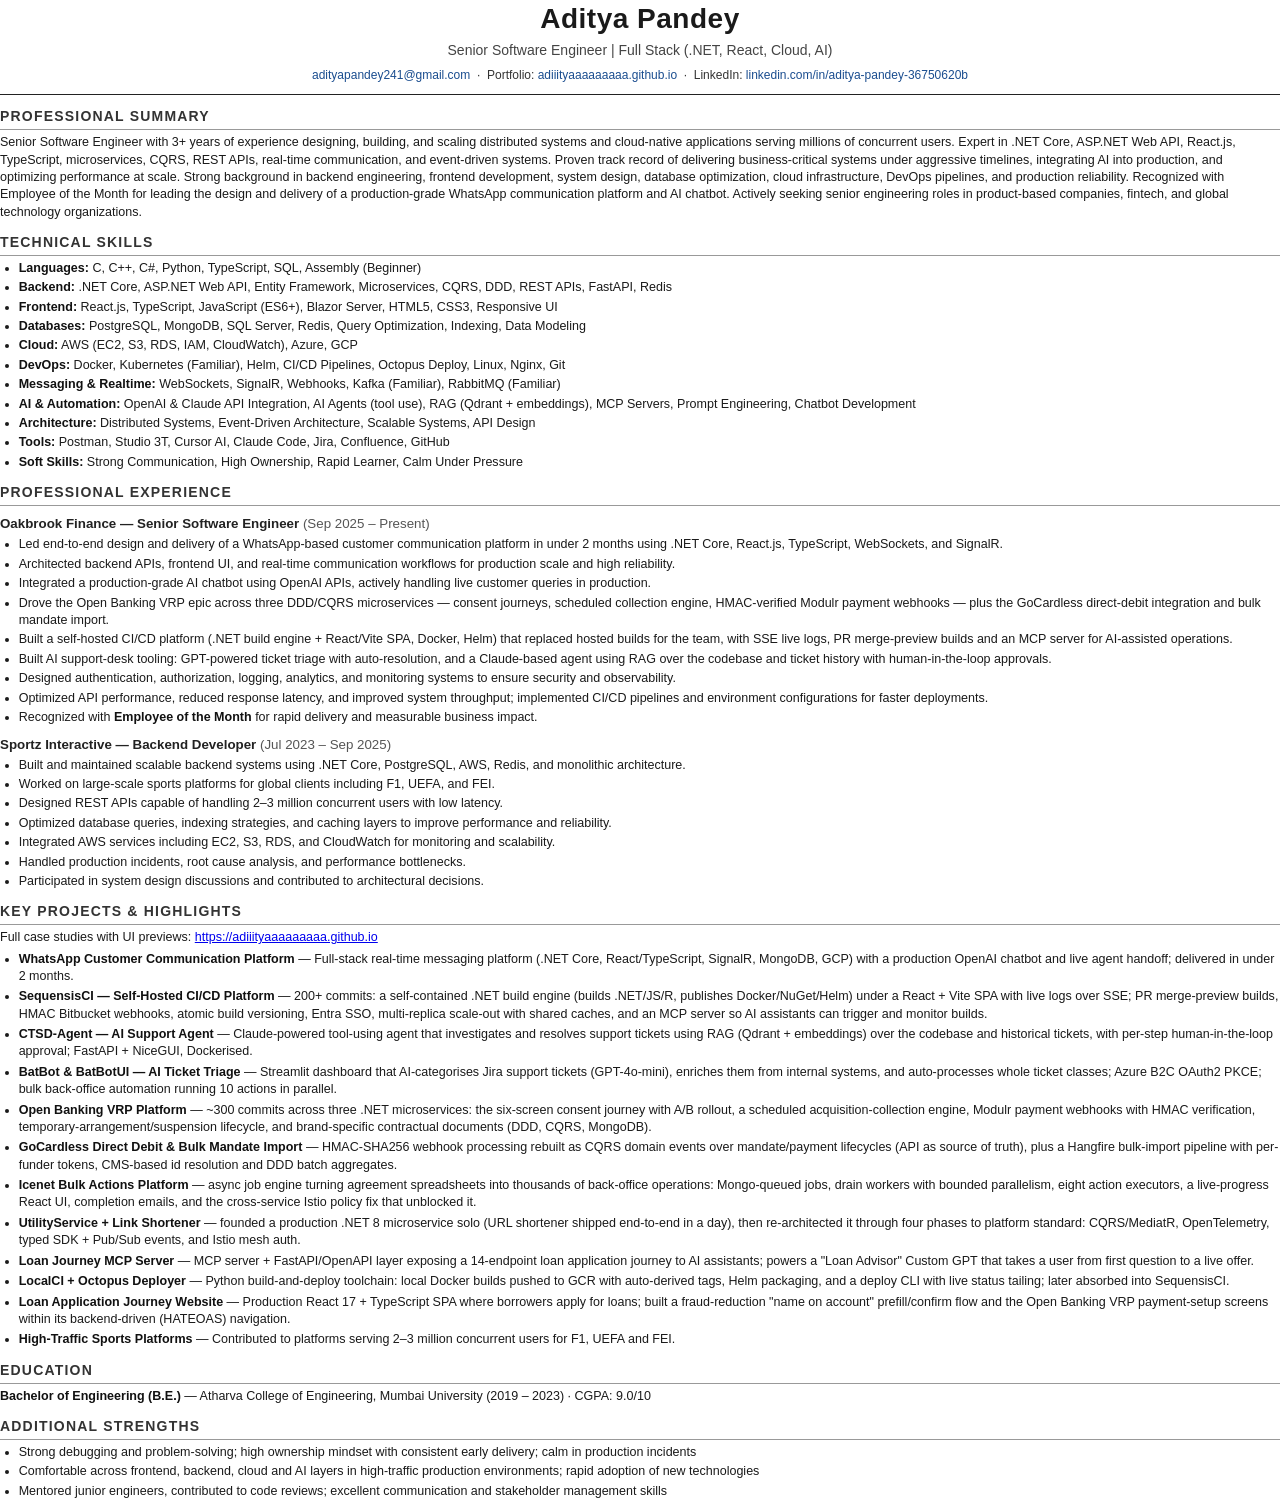
<file: resume.html>
<!DOCTYPE html>
<html lang="en">
<head>
<meta charset="UTF-8" />
<title>Aditya Pandey — Resume</title>
<style>
  @page { size: A4; margin: 11mm 14mm; }
  * { margin: 0; padding: 0; box-sizing: border-box; }
  body {
    font-family: Arial, Helvetica, sans-serif;
    font-size: 9.4pt; line-height: 1.38; color: #1a1a1a;
  }
  h1 { font-size: 21pt; font-weight: 700; text-align: center; letter-spacing: 0.5px; }
  .subtitle { text-align: center; font-size: 10.5pt; color: #444; margin-top: 2pt; }
  .contact {
    text-align: center; font-size: 9pt; color: #333;
    margin-top: 5pt; padding-bottom: 8pt; border-bottom: 1.5px solid #222;
  }
  .contact a { color: #1a4d8f; text-decoration: none; }
  h2 {
    font-size: 10.5pt; letter-spacing: 1.2px; text-transform: uppercase;
    color: #333; margin: 9pt 0 3pt; padding-bottom: 2pt;
    border-bottom: 0.75px solid #999;
  }
  h3 { font-size: 10pt; margin: 7pt 0 2pt; color: #222; }
  h3 .dates { font-weight: 400; color: #555; }
  ul { margin: 2pt 0 2pt 14pt; }
  li { margin-bottom: 1.6pt; }
  p { margin: 2pt 0; }
  strong { color: #111; }
  .proj li { margin-bottom: 2.4pt; }
  .avoid-break { break-inside: avoid; }
</style>
</head>
<body>

<h1>Aditya Pandey</h1>
<p class="subtitle">Senior Software Engineer | Full Stack (.NET, React, Cloud, AI)</p>
<p class="contact">
  <a href="mailto:adityapandey241@gmail.com">adityapandey241@gmail.com</a>
  &nbsp;·&nbsp; Portfolio: <a href="https://adiiityaaaaaaaaa.github.io">adiiityaaaaaaaaa.github.io</a>
  &nbsp;·&nbsp; LinkedIn: <a href="https://www.linkedin.com/in/aditya-pandey-36750620b">linkedin.com/in/aditya-pandey-36750620b</a>
</p>

<h2>Professional Summary</h2>
<p>Senior Software Engineer with 3+ years of experience designing, building, and scaling distributed systems and
cloud-native applications serving millions of concurrent users. Expert in .NET Core, ASP.NET Web API, React.js,
TypeScript, microservices, CQRS, REST APIs, real-time communication, and event-driven systems. Proven track
record of delivering business-critical systems under aggressive timelines, integrating AI into production, and
optimizing performance at scale. Strong background in backend engineering, frontend development, system
design, database optimization, cloud infrastructure, DevOps pipelines, and production reliability. Recognized with
Employee of the Month for leading the design and delivery of a production-grade WhatsApp communication
platform and AI chatbot. Actively seeking senior engineering roles in product-based companies, fintech, and
global technology organizations.</p>

<h2>Technical Skills</h2>
<ul>
  <li><strong>Languages:</strong> C, C++, C#, Python, TypeScript, SQL, Assembly (Beginner)</li>
  <li><strong>Backend:</strong> .NET Core, ASP.NET Web API, Entity Framework, Microservices, CQRS, DDD, REST APIs, FastAPI, Redis</li>
  <li><strong>Frontend:</strong> React.js, TypeScript, JavaScript (ES6+), Blazor Server, HTML5, CSS3, Responsive UI</li>
  <li><strong>Databases:</strong> PostgreSQL, MongoDB, SQL Server, Redis, Query Optimization, Indexing, Data Modeling</li>
  <li><strong>Cloud:</strong> AWS (EC2, S3, RDS, IAM, CloudWatch), Azure, GCP</li>
  <li><strong>DevOps:</strong> Docker, Kubernetes (Familiar), Helm, CI/CD Pipelines, Octopus Deploy, Linux, Nginx, Git</li>
  <li><strong>Messaging &amp; Realtime:</strong> WebSockets, SignalR, Webhooks, Kafka (Familiar), RabbitMQ (Familiar)</li>
  <li><strong>AI &amp; Automation:</strong> OpenAI &amp; Claude API Integration, AI Agents (tool use), RAG (Qdrant + embeddings), MCP Servers, Prompt Engineering, Chatbot Development</li>
  <li><strong>Architecture:</strong> Distributed Systems, Event-Driven Architecture, Scalable Systems, API Design</li>
  <li><strong>Tools:</strong> Postman, Studio 3T, Cursor AI, Claude Code, Jira, Confluence, GitHub</li>
  <li><strong>Soft Skills:</strong> Strong Communication, High Ownership, Rapid Learner, Calm Under Pressure</li>
</ul>

<h2>Professional Experience</h2>

<div class="avoid-break">
<h3>Oakbrook Finance — Senior Software Engineer <span class="dates">(Sep 2025 – Present)</span></h3>
<ul>
  <li>Led end-to-end design and delivery of a WhatsApp-based customer communication platform in under 2
      months using .NET Core, React.js, TypeScript, WebSockets, and SignalR.</li>
  <li>Architected backend APIs, frontend UI, and real-time communication workflows for production scale and high reliability.</li>
  <li>Integrated a production-grade AI chatbot using OpenAI APIs, actively handling live customer queries in production.</li>
  <li>Drove the Open Banking VRP epic across three DDD/CQRS microservices — consent journeys, scheduled collection
      engine, HMAC-verified Modulr payment webhooks — plus the GoCardless direct-debit integration and bulk mandate import.</li>
  <li>Built a self-hosted CI/CD platform (.NET build engine + React/Vite SPA, Docker, Helm) that replaced hosted builds
      for the team, with SSE live logs, PR merge-preview builds and an MCP server for AI-assisted operations.</li>
  <li>Built AI support-desk tooling: GPT-powered ticket triage with auto-resolution, and a Claude-based agent using
      RAG over the codebase and ticket history with human-in-the-loop approvals.</li>
  <li>Designed authentication, authorization, logging, analytics, and monitoring systems to ensure security and observability.</li>
  <li>Optimized API performance, reduced response latency, and improved system throughput; implemented CI/CD
      pipelines and environment configurations for faster deployments.</li>
  <li>Recognized with <strong>Employee of the Month</strong> for rapid delivery and measurable business impact.</li>
</ul>
</div>

<div class="avoid-break">
<h3>Sportz Interactive — Backend Developer <span class="dates">(Jul 2023 – Sep 2025)</span></h3>
<ul>
  <li>Built and maintained scalable backend systems using .NET Core, PostgreSQL, AWS, Redis, and monolithic architecture.</li>
  <li>Worked on large-scale sports platforms for global clients including F1, UEFA, and FEI.</li>
  <li>Designed REST APIs capable of handling 2–3 million concurrent users with low latency.</li>
  <li>Optimized database queries, indexing strategies, and caching layers to improve performance and reliability.</li>
  <li>Integrated AWS services including EC2, S3, RDS, and CloudWatch for monitoring and scalability.</li>
  <li>Handled production incidents, root cause analysis, and performance bottlenecks.</li>
  <li>Participated in system design discussions and contributed to architectural decisions.</li>
</ul>
</div>

<h2>Key Projects &amp; Highlights</h2>
<p style="margin-bottom:3pt;">Full case studies with UI previews: <a href="https://adiiityaaaaaaaaa.github.io">https://adiiityaaaaaaaaa.github.io</a></p>
<ul class="proj">
  <li><strong>WhatsApp Customer Communication Platform</strong> — Full-stack real-time messaging platform (.NET Core,
      React/TypeScript, SignalR, MongoDB, GCP) with a production OpenAI chatbot and live agent handoff; delivered in under 2 months.</li>
  <li><strong>SequensisCI — Self-Hosted CI/CD Platform</strong> — 200+ commits: a self-contained .NET build engine
      (builds .NET/JS/R, publishes Docker/NuGet/Helm) under a React + Vite SPA with live logs over SSE; PR merge-preview
      builds, HMAC Bitbucket webhooks, atomic build versioning, Entra SSO, multi-replica scale-out with shared caches,
      and an MCP server so AI assistants can trigger and monitor builds.</li>
  <li><strong>CTSD-Agent — AI Support Agent</strong> — Claude-powered tool-using agent that investigates and resolves
      support tickets using RAG (Qdrant + embeddings) over the codebase and historical tickets, with per-step
      human-in-the-loop approval; FastAPI + NiceGUI, Dockerised.</li>
  <li><strong>BatBot &amp; BatBotUI — AI Ticket Triage</strong> — Streamlit dashboard that AI-categorises Jira support tickets
      (GPT-4o-mini), enriches them from internal systems, and auto-processes whole ticket classes; Azure B2C OAuth2 PKCE;
      bulk back-office automation running 10 actions in parallel.</li>
  <li><strong>Open Banking VRP Platform</strong> — ~300 commits across three .NET microservices: the six-screen consent
      journey with A/B rollout, a scheduled acquisition-collection engine, Modulr payment webhooks with HMAC verification,
      temporary-arrangement/suspension lifecycle, and brand-specific contractual documents (DDD, CQRS, MongoDB).</li>
  <li><strong>GoCardless Direct Debit &amp; Bulk Mandate Import</strong> — HMAC-SHA256 webhook processing rebuilt as
      CQRS domain events over mandate/payment lifecycles (API as source of truth), plus a Hangfire bulk-import pipeline
      with per-funder tokens, CMS-based id resolution and DDD batch aggregates.</li>
  <li><strong>Icenet Bulk Actions Platform</strong> — async job engine turning agreement spreadsheets into thousands of
      back-office operations: Mongo-queued jobs, drain workers with bounded parallelism, eight action executors, a
      live-progress React UI, completion emails, and the cross-service Istio policy fix that unblocked it.</li>
  <li><strong>UtilityService + Link Shortener</strong> — founded a production .NET 8 microservice solo (URL shortener
      shipped end-to-end in a day), then re-architected it through four phases to platform standard: CQRS/MediatR,
      OpenTelemetry, typed SDK + Pub/Sub events, and Istio mesh auth.</li>
  <li><strong>Loan Journey MCP Server</strong> — MCP server + FastAPI/OpenAPI layer exposing a 14-endpoint loan application
      journey to AI assistants; powers a "Loan Advisor" Custom GPT that takes a user from first question to a live offer.</li>
  <li><strong>LocalCI + Octopus Deployer</strong> — Python build-and-deploy toolchain: local Docker builds pushed to GCR with
      auto-derived tags, Helm packaging, and a deploy CLI with live status tailing; later absorbed into SequensisCI.</li>
  <li><strong>Loan Application Journey Website</strong> — Production React 17 + TypeScript SPA where borrowers apply for
      loans; built a fraud-reduction "name on account" prefill/confirm flow and the Open Banking VRP payment-setup
      screens within its backend-driven (HATEOAS) navigation.</li>
  <li><strong>High-Traffic Sports Platforms</strong> — Contributed to platforms serving 2–3 million concurrent users for F1, UEFA and FEI.</li>
</ul>

<h2>Education</h2>
<p><strong>Bachelor of Engineering (B.E.)</strong> — Atharva College of Engineering, Mumbai University (2019 – 2023) · CGPA: 9.0/10</p>

<h2>Additional Strengths</h2>
<ul>
  <li>Strong debugging and problem-solving; high ownership mindset with consistent early delivery; calm in production incidents</li>
  <li>Comfortable across frontend, backend, cloud and AI layers in high-traffic production environments; rapid adoption of new technologies</li>
  <li>Mentored junior engineers, contributed to code reviews; excellent communication and stakeholder management skills</li>
</ul>

</body>
</html>
</file>
